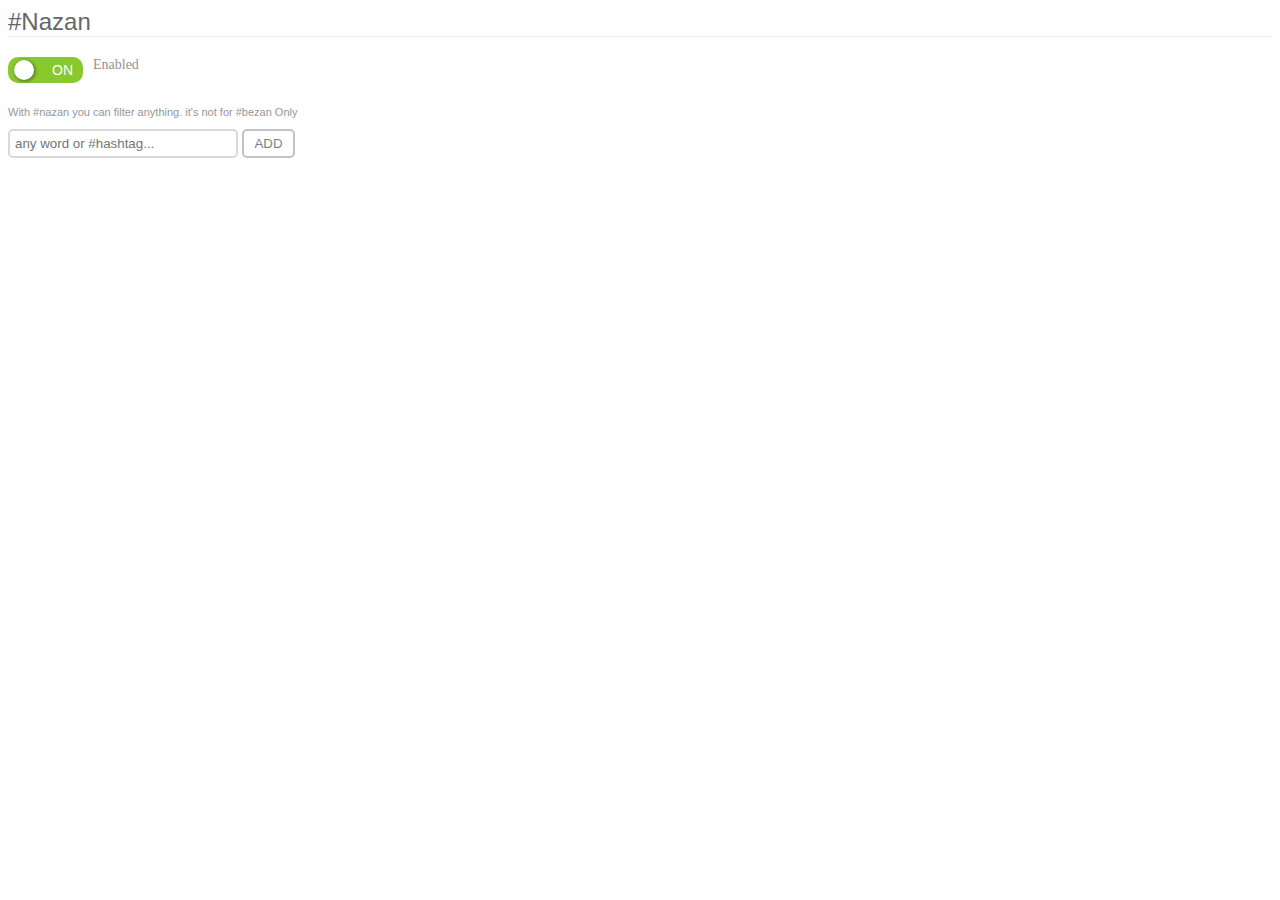
<file: popup.html>
<html>
<head>
	<link rel="stylesheet" type="text/css" href="css/style.css" media="all" />
	<script type="text/javascript" src="js/jmin.js"></script>
	<script type="text/javascript" src="js/popup.js"></script>
	<meta http-equiv="Content-Type" content="text/html; charset=utf-8">
</head>
	<body>
		<h2>#Nazan</h2>
	    <section id="stage">
            <div class="slider-frame on">
                <span class="slider-button"></span>
                <span class="slider-text">ON</span>
            </div>
            <input type="checkbox" id="enabled"/>
        </section>
        <p class="lbl" id="able">Enabled<p>
	    <section id="filter">
            <p class="msg">With #nazan you can filter anything. it's not for #bezan Only</p>
            <input placeholder="any word or #hashtag..." type="text" id="word" />
            <button id="add">ADD</button>
            <br />
            <div id="words-box"></div>
        </section>        
	</body>
</html>
</file>
<file: css/style.css>
a{
	font-family: tahoma,arial;
	font-size: 13px;
}
body
{
	min-width: 340px;
	font-family: tahoma,arial;
}
h2{
	color: #636767;
	border-bottom: 1px solid #eaeaea;
	font-weight: normal;
}
section{
	margin-bottom: 23px;
}
#alert
{
	font-size:12px;font-family:tahoma,arial;padding:20px; min-width:340px;min-height:80px;
}
section#stage {
float: left;
margin-right: 10px;
}
.slider-frame{
	position: relative;
	padding: 5px 10px;
	border-radius: 10px;
	height: 16px;
	-webkit-transition: all 0.45s ease-in-out;
	transition: all 0.45s ease-in-out;
	width: 55px;
	cursor: pointer;
}
.slider-frame.on{
	background: #88c92d;
}
.slider-frame.off{
	background: #fc6450;
}
#stage .slider-frame .slider-button
{
	position: absolute;
	top: 3px;
	border-radius: 50%;
	background: #fff;
	box-shadow: 1px 1px 3px 1px rgba(0,0,0,0.3);
	width: 20px;
	height: 20px;
	display: inline-block;
	color: #fff;
	-webkit-transition: all 0.45s ease-in-out;
	transition: all 0.45s ease-in-out;
}
.slider-frame.on .slider-button
{
	left: 6px;
}
.slider-frame.off .slider-button
{
	right: 6px;
}
.slider-text{
	position: absolute;
	top: 5px;
	color: #fff;
	-webkit-transition: all 0.55s ease-in-out;
	transition: all 0.55s ease-in-out;
	font-size: 14px;
}
.slider-frame.on .slider-text
{
	right: 10px;
}
.slider-frame.off .slider-text
{
	left: 10px;
}
.lbl {
color: #939393;
font-family: tahoma;
margin-top: 20px;
font-size: 14px;
}
input#enabled {
display: none;
}
.msg{
	color: #969696;
	font-size: 11px;
	clear: both;
}
#word
{
	border: 2px solid #d9d9d9;
	display: inline-block;
	width: 230px;
	padding: 5px;
	border-radius: 5px;
}
#add
{
	border: 2px solid #c2c2c2;
	color: #7f7f7f;
	border-radius: 5px;
	background: #fff;
	padding: 5px 10px;
	cursor: pointer;
}
#add:hover{
	background: #88c92d;
	color: #fff;
}
.tag {
float: left;
margin-right: 20px;
padding: 3px 10px;
background: #eaeaea;
text-align: left;
font-size: 12px;
color: #444242;
}
.tag span {
color: rgb(250, 246, 246);
margin-left: 10px;
cursor: pointer;
}
.tag span:hover{
	color:rgb(255, 105, 105);
}
</file>
